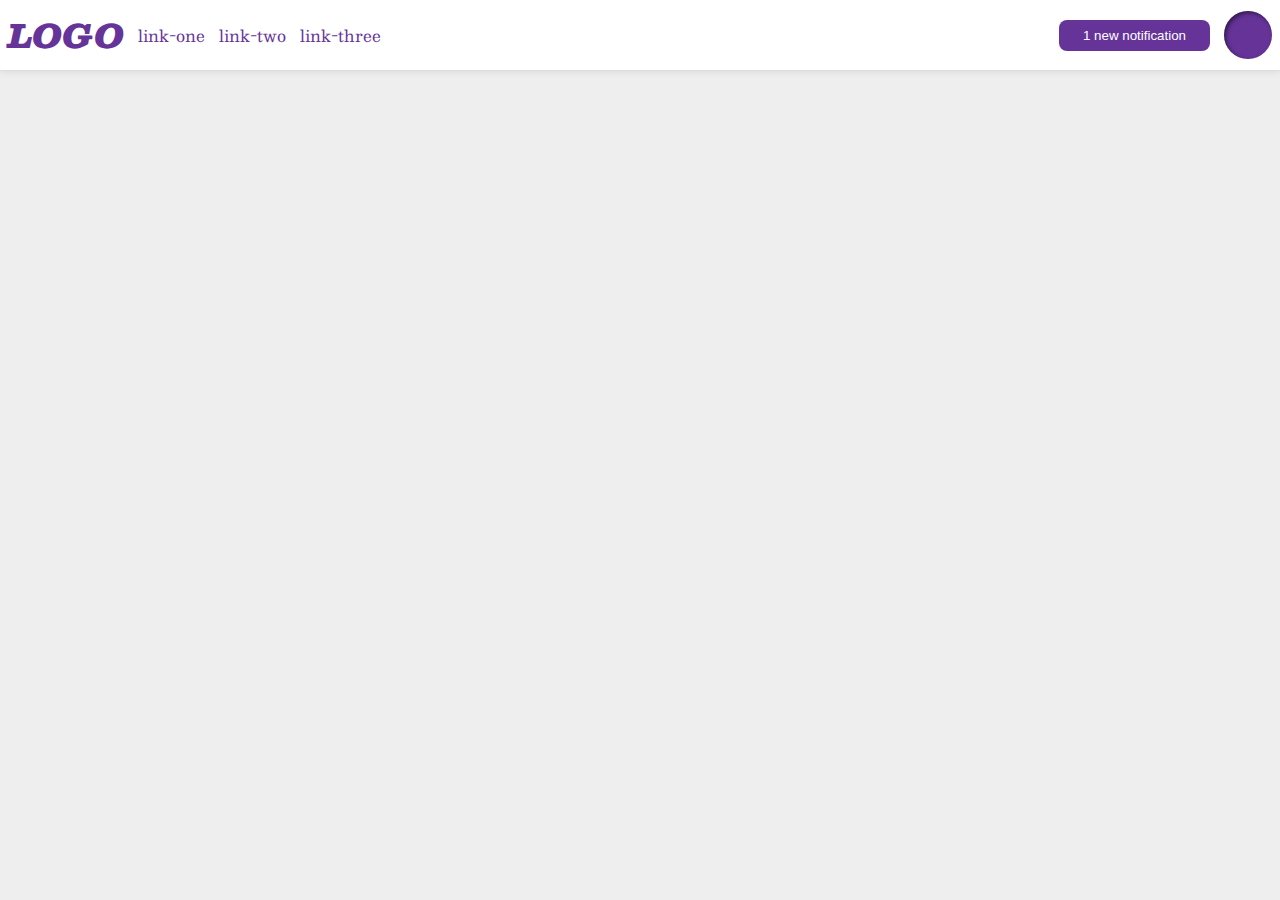
<file: foundations/flex/03-flex-header-2/index.html>
<!DOCTYPE html>
<html lang="en">
  <head>
    <meta charset="UTF-8">
    <meta http-equiv="X-UA-Compatible" content="IE=edge">
    <meta name="viewport" content="width=device-width, initial-scale=1.0">
    <title>Flex Header 2</title>
    <link rel="stylesheet" href="style.css">
  </head>
  <body>
    <div class="header">
      <div class="left">
        <div class="logo">
          LOGO
        </div>
        <ul class="links">
          <li><a href="https://google.com">link-one</a></li>
          <li><a href="https://google.com">link-two</a></li>
          <li><a href="https://google.com">link-three</a></li>
        </ul>
      </div>
      
      <div class="right">
        <button class="notifications">
          1 new notification
        </button>
        <div class="profile-image"></div>
      </div>
    </div>
  </body>
</html>
</file>
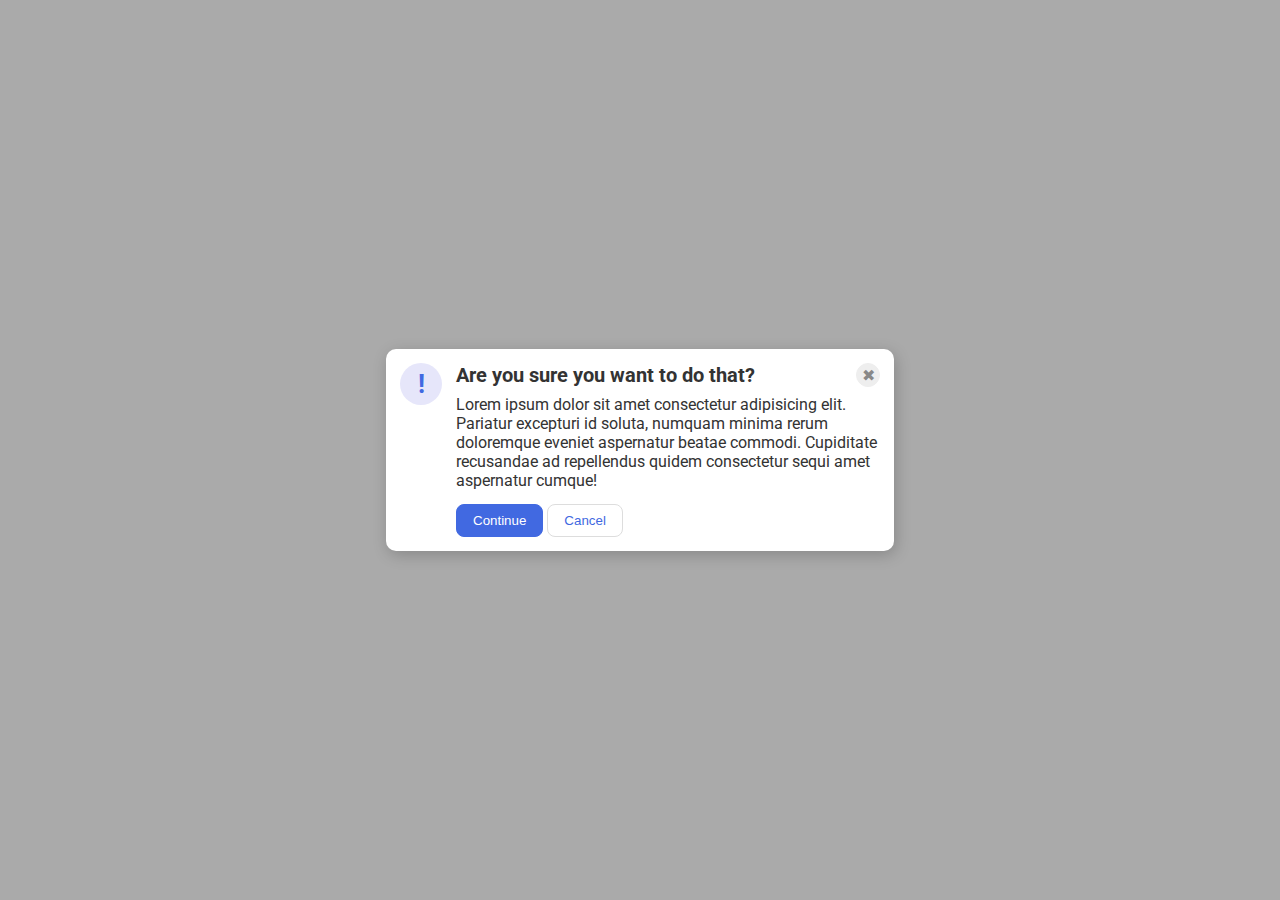
<file: foundations/flex/05-flex-modal/index.html>
<!DOCTYPE html>
<html lang="en">
  <head>
    <meta charset="UTF-8">
    <meta http-equiv="X-UA-Compatible" content="IE=edge">
    <meta name="viewport" content="width=device-width, initial-scale=1.0">
    <link rel="stylesheet" href="style.css">
    <title>Modal</title>
  </head>
  <body>
    <div class="modal">
        <div class="icon">!</div>

      <div class="right">
        <div class="header-container">
          <div class="header">Are you sure you want to do that?</div>
          <button class="close-button">✖</button>
        </div>

        <div class="text">Lorem ipsum dolor sit amet consectetur adipisicing elit. Pariatur excepturi id soluta, numquam minima rerum doloremque eveniet aspernatur beatae commodi. Cupiditate recusandae ad repellendus quidem consectetur sequi amet aspernatur cumque!</div>
        <button class="continue">Continue</button>
        <button class="cancel">Cancel</button>
      </div>
    </div>
  </body>
</html>
</file>
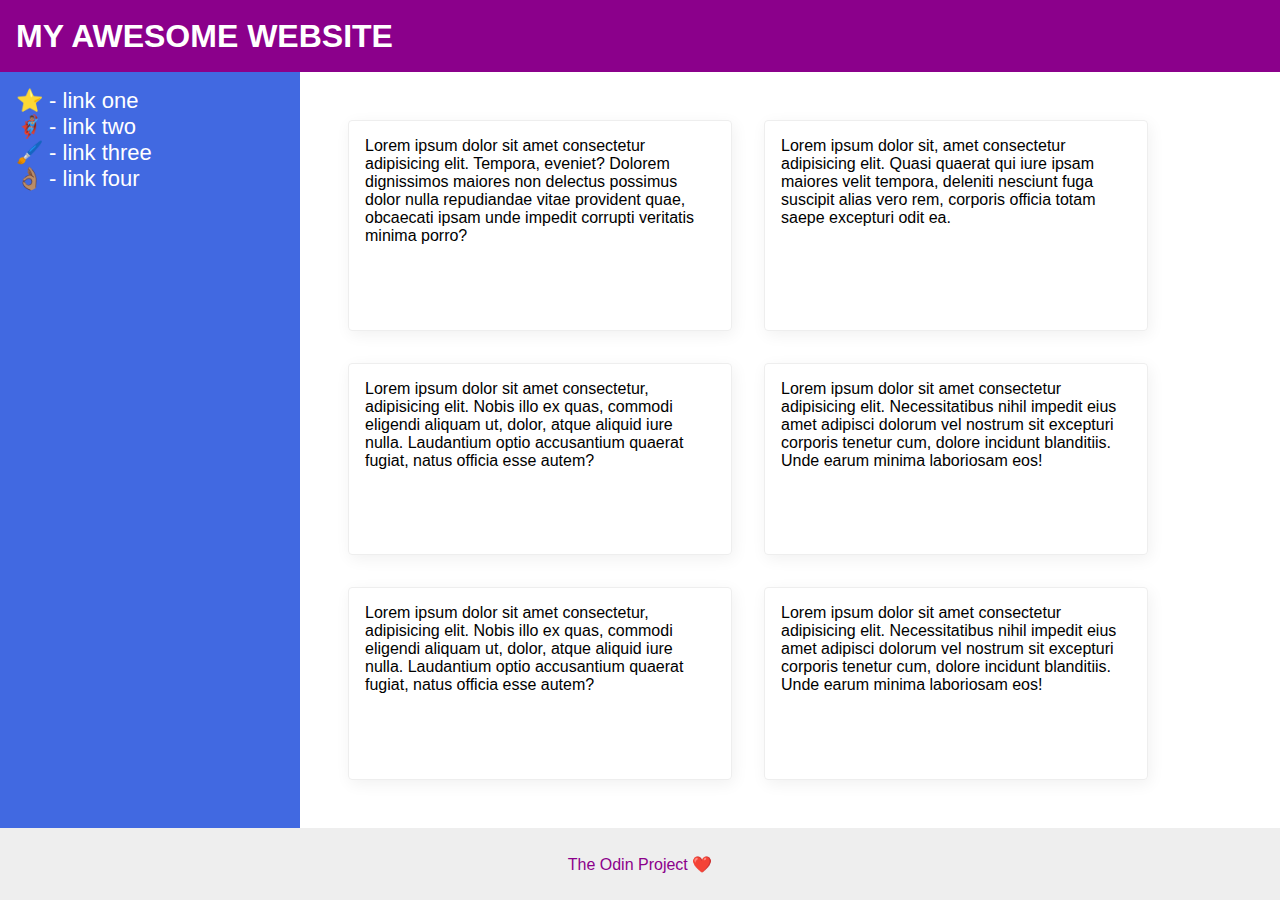
<file: foundations/flex/07-flex-layout-2/index.html>
<!DOCTYPE html>
<html lang="en">
  <head>
    <meta charset="UTF-8">
    <meta http-equiv="X-UA-Compatible" content="IE=edge">
    <meta name="viewport" content="width=device-width, initial-scale=1.0">
    <title>The Holy Grail</title>
    <link rel="stylesheet" href="style.css">
  </head>
  <body>
    <div class="header">
      MY AWESOME WEBSITE
    </div>
    
    <div class="main">
      <div class="sidebar">
        <ul>
          <li><a href="#">⭐ - link one</a></li>
          <li><a href="#">🦸🏽‍♂️ - link two</a></li>
          <li><a href="#">🖌️ - link three</a></li>
          <li><a href="#">👌🏽 - link four</a></li>
        </ul>
      </div>
      
      <div class="container-card">
        <div class="card">Lorem ipsum dolor sit amet consectetur adipisicing elit. Tempora, eveniet? Dolorem dignissimos maiores non delectus possimus dolor nulla repudiandae vitae provident quae, obcaecati ipsam unde impedit corrupti veritatis minima porro?</div>
        <div class="card">Lorem ipsum dolor sit, amet consectetur adipisicing elit. Quasi quaerat qui iure ipsam maiores velit tempora, deleniti nesciunt fuga suscipit alias vero rem, corporis officia totam saepe excepturi odit ea.</div>
        <div class="card">Lorem ipsum dolor sit amet consectetur, adipisicing elit. Nobis illo ex quas, commodi eligendi aliquam ut, dolor, atque aliquid iure nulla. Laudantium optio accusantium quaerat fugiat, natus officia esse autem?</div>
        <div class="card">Lorem ipsum dolor sit amet consectetur adipisicing elit. Necessitatibus nihil impedit eius amet adipisci dolorum vel nostrum sit excepturi corporis tenetur cum, dolore incidunt blanditiis. Unde earum minima laboriosam eos!</div>
        <div class="card">Lorem ipsum dolor sit amet consectetur, adipisicing elit. Nobis illo ex quas, commodi eligendi aliquam ut, dolor, atque aliquid iure nulla. Laudantium optio accusantium quaerat fugiat, natus officia esse autem?</div>
        <div class="card">Lorem ipsum dolor sit amet consectetur adipisicing elit. Necessitatibus nihil impedit eius amet adipisci dolorum vel nostrum sit excepturi corporis tenetur cum, dolore incidunt blanditiis. Unde earum minima laboriosam eos!</div>
      </div>
    </div>
    
    <div class="footer">
      The Odin Project ❤️
    </div>
  </body>
</html>
</file>
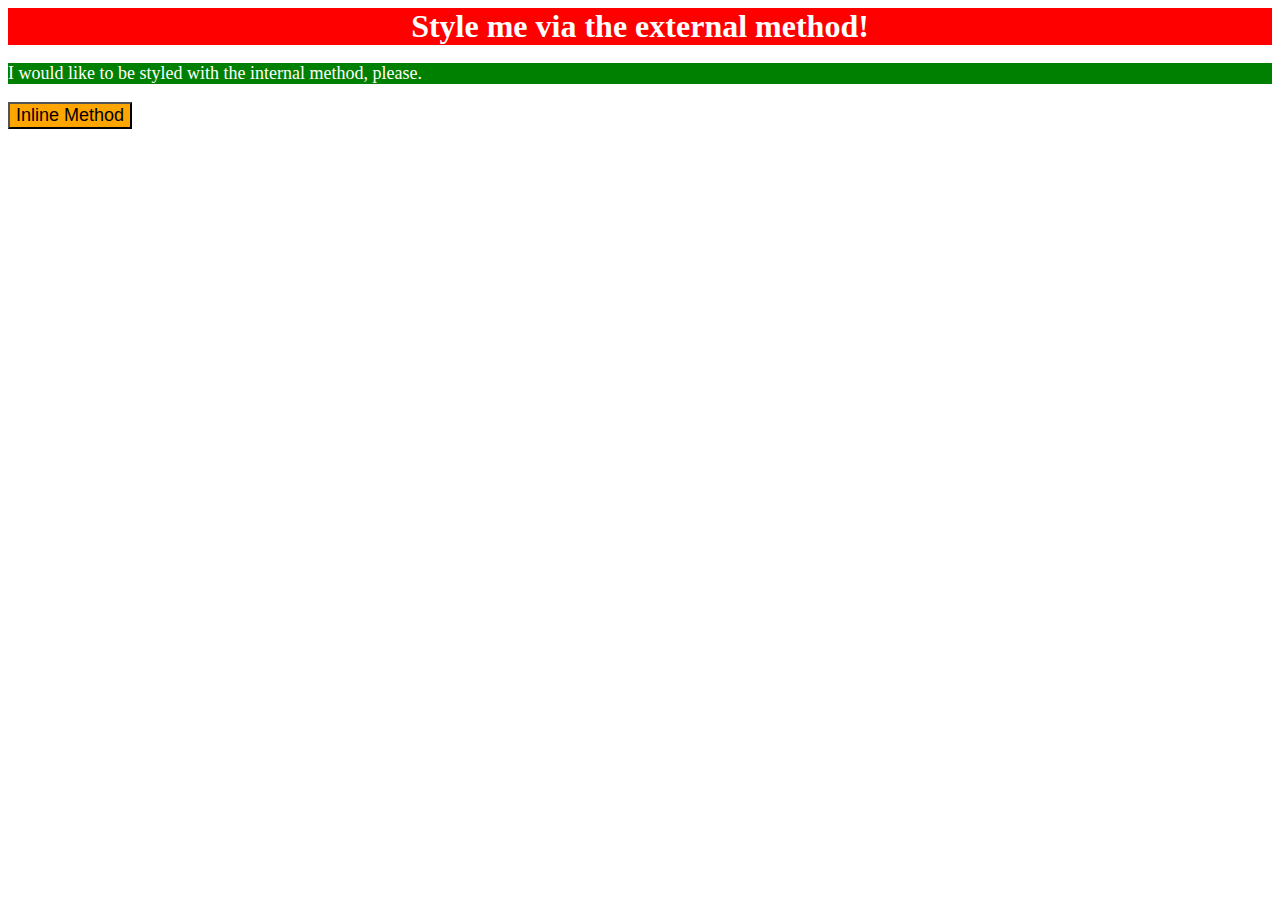
<file: foundations/intro-to-css/01-css-methods/index.html>
<!DOCTYPE html>
<html lang="en">
  <head>
    <meta charset="UTF-8">
    <meta http-equiv="X-UA-Compatible" content="IE=edge">
    <meta name="viewport" content="width=device-width, initial-scale=1.0">
    <title>Methods for Adding CSS</title>
    <link rel="stylesheet" href="style.css">
    <style>
      p {
        background-color: green;
        color: white;
        font-size: 18px;
      }
    </style>
  </head>
  <body>
    <div>Style me via the external method!</div>
    <p>I would like to be styled with the internal method, please.</p>
    <button style="background-color: orange; font-size: 18px;">Inline Method</button>
  </body>
</html>
</file>
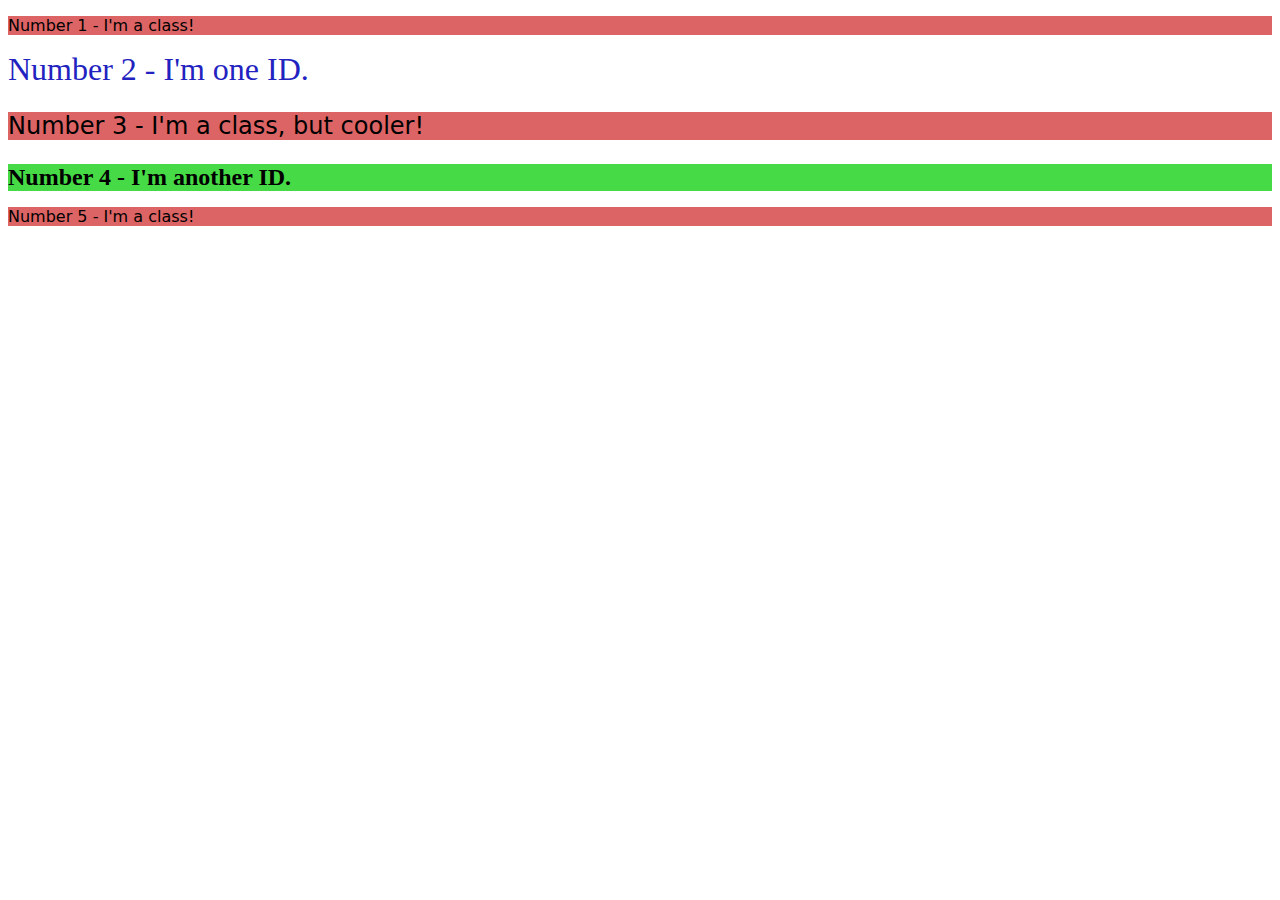
<file: foundations/intro-to-css/02-class-id-selectors/index.html>
<!DOCTYPE html>
<html lang="en">
  <head>
    <meta charset="UTF-8">
    <meta http-equiv="X-UA-Compatible" content="IE=edge">
    <meta name="viewport" content="width=device-width, initial-scale=1.0">
    <title>Class and ID Selectors</title>
    <link rel="stylesheet" href="style.css">
  </head>
  <body>
    <p class="odd-number">Number 1 - I'm a class!</p>
    <div id="second">Number 2 - I'm one ID.</div>
    <p class="odd-number third">Number 3 - I'm a class, but cooler!</p>
    <div id="fourth">Number 4 - I'm another ID.</div>
    <p class="odd-number">Number 5 - I'm a class!</p>
  </body>
</html>
</file>
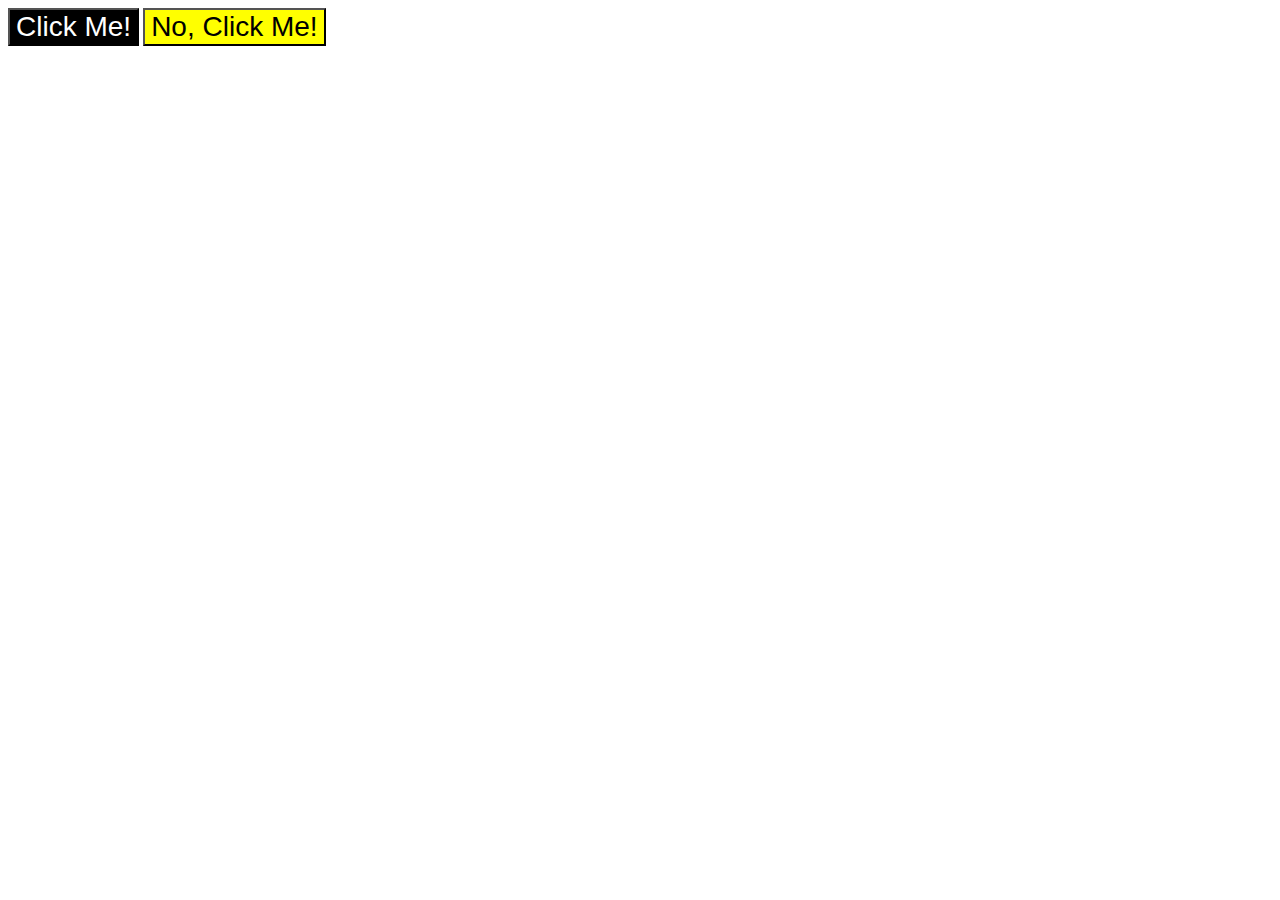
<file: foundations/intro-to-css/03-grouping-selectors/index.html>
<!DOCTYPE html>
<html lang="en">
  <head>
    <meta charset="UTF-8">
    <meta http-equiv="X-UA-Compatible" content="IE=edge">
    <meta name="viewport" content="width=device-width, initial-scale=1.0">
    <title>Grouping Selectors</title>
    <link rel="stylesheet" href="style.css">
  </head>
  <body>
    <button class="first">Click Me!</button>
    <button class="second">No, Click Me!</button>
  </body>
</html>
</file>
<file: foundations/flex/03-flex-header-2/style.css>
/* this is some magical font-importing.  
you'll learn about it later. */
@import url('https://fonts.googleapis.com/css2?family=Besley:ital,wght@0,400;1,900&display=swap');

body {
  margin: 0;
  background: #eee;
  font-family: Besley, serif;
}

.header {
  background: white;
  border-bottom: 1px solid #ddd;
  box-shadow: 0 0 8px rgba(0,0,0,.1);
  display: flex;
  align-items: center;
  justify-content: space-between;
  padding: 8px;
}

.left,
.right {
  display: flex;
  gap: 14px;
  align-items: center;
}

ul {
  display: flex;
  gap: 14px;
  margin: 0;
  padding: 0;
}

.profile-image {
  background: rebeccapurple;
  box-shadow: inset 2px 2px 4px rgba(0,0,0,.5);
  border-radius: 50%;
  width: 48px;
  height: 48px;
}

.logo {
  color: rebeccapurple;
  font-size: 32px;
  font-weight: 900;
  font-style: italic;
}

button {
  border: none;
  border-radius: 8px;
  background: rebeccapurple;
  color: white;
  padding: 8px 24px;
}

a {
  /* this removes the line under our links */
  text-decoration: none;
  color: rebeccapurple;
}

ul {
  list-style-type: none;
}
</file>
<file: foundations/flex/05-flex-modal/style.css>
@import url('https://fonts.googleapis.com/css2?family=Roboto:wght@400;700&display=swap');

html, body {
  height: 100%;
}

body {
  font-family: Roboto, sans-serif;
  margin: 0;
  background: #aaa;
  color: #333;
  /* I'll give you this one for free lol */
  display: flex;
  align-items: center;
  justify-content: center;
}

.modal {
  background: white;
  width: 480px;
  border-radius: 10px;
  box-shadow: 2px 4px 16px rgba(0,0,0,.2);
  display: flex;
  padding: 14px;
  gap: 14px;
}

.header-container {
  display: flex;
  justify-content: space-between;
  align-items: center;
  margin-bottom: 8px;
}

.header {
  font-weight: bold;
  font-size: 20px;
}

.text {
  margin-bottom: 14px;
}

.icon {
  color: royalblue;
  font-size: 26px;
  font-weight: 700;
  background: lavender;
  width: 42px;
  height: 42px;
  border-radius: 50%;
  display: flex;
  align-items: center;
  justify-content: center;
  flex-shrink: 0;
}

.close-button {
  background: #eee;
  border-radius: 50%;
  color: #888;
  font-weight: 400;
  font-size: 16px;
  height: 24px;
  width: 24px;
  display: flex;
  align-items: center;
  justify-content: center;
  border: 1px solid #eee;
  padding: 0;
}

button {
  cursor: pointer;
  padding: 8px 16px;
  border-radius: 8px;
}

button.continue {
  background: royalblue;
  border: 1px solid royalblue;
  color: white;
}

button.cancel {
  background: white;
  border: 1px solid #ddd;
  color: royalblue;
}
</file>
<file: foundations/flex/07-flex-layout-2/style.css>
body {
  font-family: -apple-system, BlinkMacSystemFont, 'Segoe UI', Roboto, Oxygen, Ubuntu, Cantarell, 'Open Sans', 'Helvetica Neue', sans-serif;
  margin: 0;
  min-height: 100vh;
  display: flex;
  flex-direction: column;
}

.header {
  height: 72px;
  background: darkmagenta;
  color: white;
  display: flex;
  align-items: center;
  font-weight: 900;
  font-size: 32px;
  padding-left: 16px;
}

.footer {
  height: 72px;
  background: #eee;
  color: darkmagenta;
  display: flex;
  justify-content: center;
  align-items: center;
}

.sidebar {
  width: 300px;
  background: royalblue;
  box-sizing: border-box;
  flex-shrink: 0;
  padding: 16px;
}

.card {
  border: 1px solid #eee;
  box-shadow: 2px 4px 16px rgba(0,0,0,.06);
  border-radius: 4px;
  width: 350px;
  padding: 16px;
}

.main {
  flex: 1;
  display: flex;
}

.sidebar ul {
  list-style: none;
  margin: 0;
  padding: 0;
}

.sidebar a {
  color: white;
  text-decoration: none;
  font-size: 22px;
}

.container-card {
  padding: 48px;
  display: flex;
  flex-wrap: wrap;
  gap: 32px;
}
</file>
<file: foundations/intro-to-css/01-css-methods/style.css>
div {
    background-color: red;
    color: white;
    font-size: 32px;
    text-align: center;
    font-weight: 700;
}
</file>
<file: foundations/intro-to-css/02-class-id-selectors/style.css>
.odd-number {
    background-color: rgb(221, 100, 100);
    font-family: Verdana, "DejaVu sans", sans-serif;
}

#second {
    color: rgb(34, 34, 192);
    font-size: 32px;
}

.odd-number.third {
    font-size: 24px;
}

#fourth {
    background-color: rgb(70, 219, 70);
    font-size: 24px;
    font-weight: bold;
}
</file>
<file: foundations/intro-to-css/03-grouping-selectors/style.css>
.first {
    background-color: black;
    color: white;
}

.second {
    background-color: yellow;
}

.first,
.second {
    font-size: 28px;
    font-family: Helvetica,"Times New Roman", sans-serif;
}
</file>
